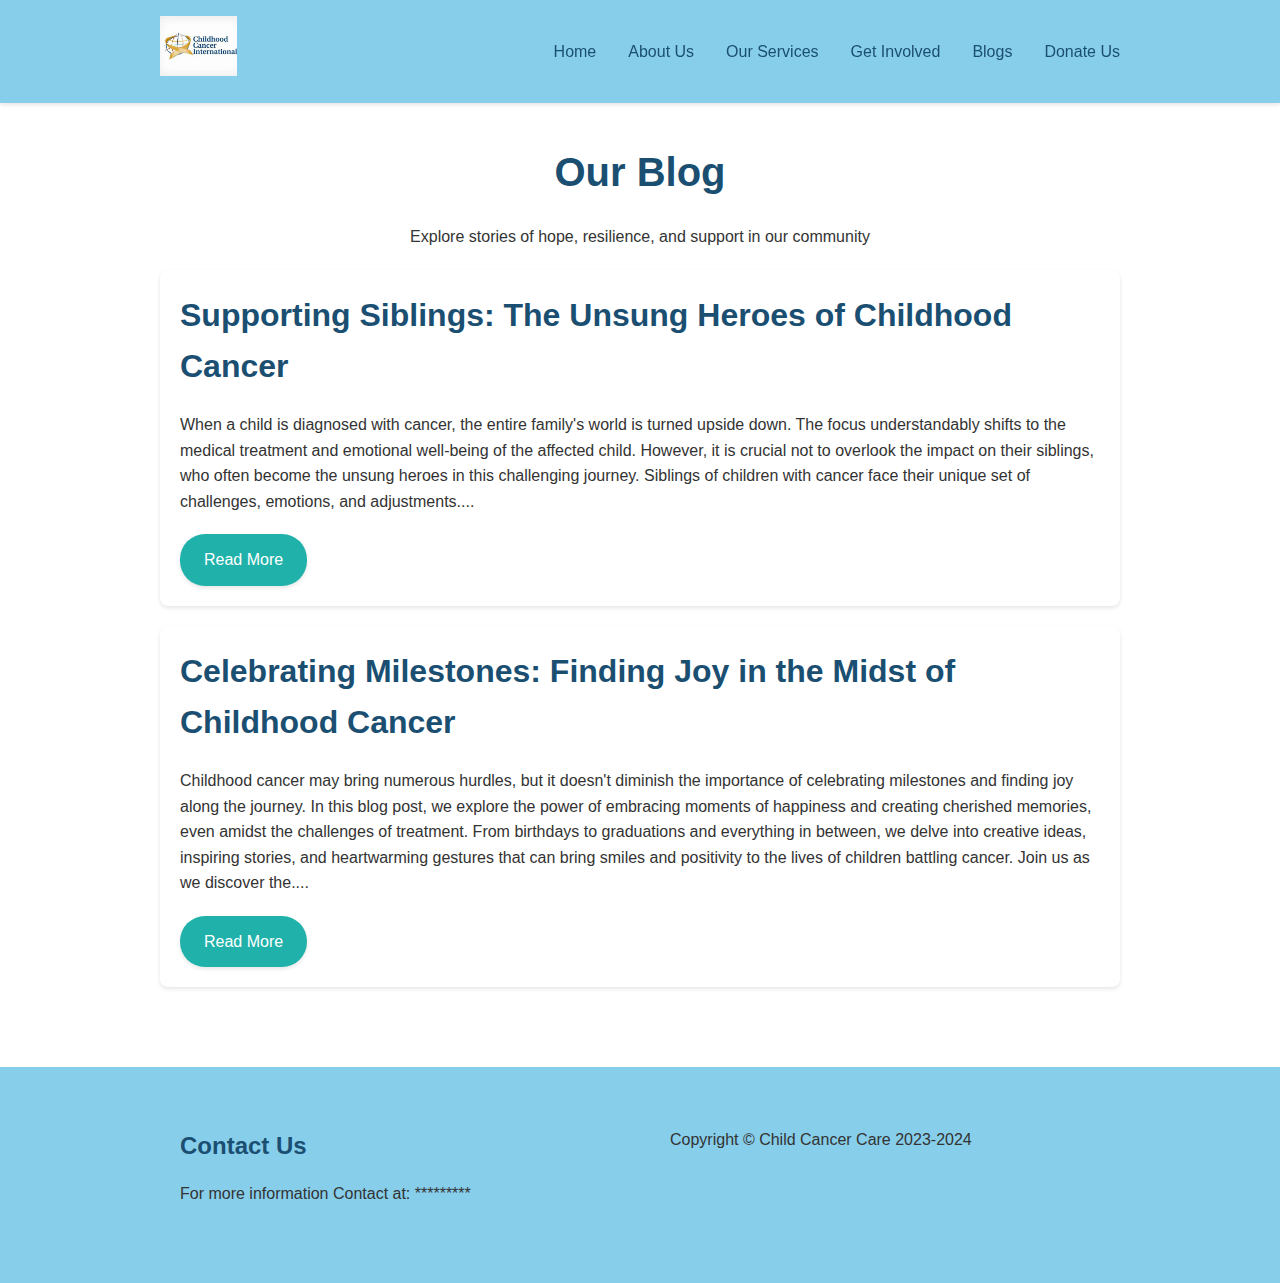
<file: Blogs.html>
<!DOCTYPE html>
<html lang="en">
<head>
    <meta charset="UTF-8">
    <meta name="viewport" content="width=device-width, initial-scale=1.0">
    <title>Blogs - Child Cancer Care</title>
    <link rel="stylesheet" href="styles.css">
</head>
<body>
    <!-- Navigation -->
    <nav class="navbar">
        <div class="nav-container">
            <a href="index.html" class="nav-logo">
                <img src="download.jpeg" alt="Child Cancer Care Logo" style="max-height: 60px;">
            </a>
            <ul class="nav-links">
                <li><a href="index.html">Home</a></li>
                <li><a href="AboutUs.html">About Us</a></li>
                <li><a href="OurServices.html">Our Services</a></li>
                <li><a href="GetInvolved.html">Get Involved</a></li>
                <li><a href="Blogs.html">Blogs</a></li>
                <li><a href="Donate_Us.html">Donate Us</a></li>
            </ul>
        </div>
    </nav>

    <main>
        <div class="container">
            <section class="section">
                <h1 class="text-center">Our Blog</h1>
                <p class="text-center mb-1">Explore stories of hope, resilience, and support in our community</p>

                <!-- Blog Posts -->
                <div class="card mb-1">
                    <h2>Supporting Siblings: The Unsung Heroes of Childhood Cancer</h2>
                    <p>When a child is diagnosed with cancer, the entire family's world is turned upside down. The focus understandably shifts to the medical treatment and emotional well-being of the affected child. However, it is crucial not to overlook the impact on their siblings, who often become the unsung heroes in this challenging journey. Siblings of children with cancer face their unique set of challenges, emotions, and adjustments....</p>
                    <div style="margin-top: 20px;">
                        <a href="Blog1.html" class="button">Read More</a>
                    </div>
                </div>

                <div class="card mb-1">
                    <h2>Celebrating Milestones: Finding Joy in the Midst of Childhood Cancer</h2>
                    <p>Childhood cancer may bring numerous hurdles, but it doesn't diminish the importance of celebrating milestones and finding joy along the journey. In this blog post, we explore the power of embracing moments of happiness and creating cherished memories, even amidst the challenges of treatment. From birthdays to graduations and everything in between, we delve into creative ideas, inspiring stories, and heartwarming gestures that can bring smiles and positivity to the lives of children battling cancer. Join us as we discover the....</p>
                    <div style="margin-top: 20px;">
                        <a href="Blog2.html" class="button">Read More</a>
                    </div>
                </div>
            </section>
        </div>
    </main>

    <!-- Footer -->
    <footer>
        <div class="container">
            <div class="footer-content">
                <div class="footer-section">
                    <h4>Contact Us</h4>
                    <p>For more information Contact at: *********</p>
                </div>
                <div class="footer-section">
                    <p>Copyright © Child Cancer Care 2023-2024</p>
                </div>
            </div>
        </div>
    </footer>
</body>
</html>
</file>
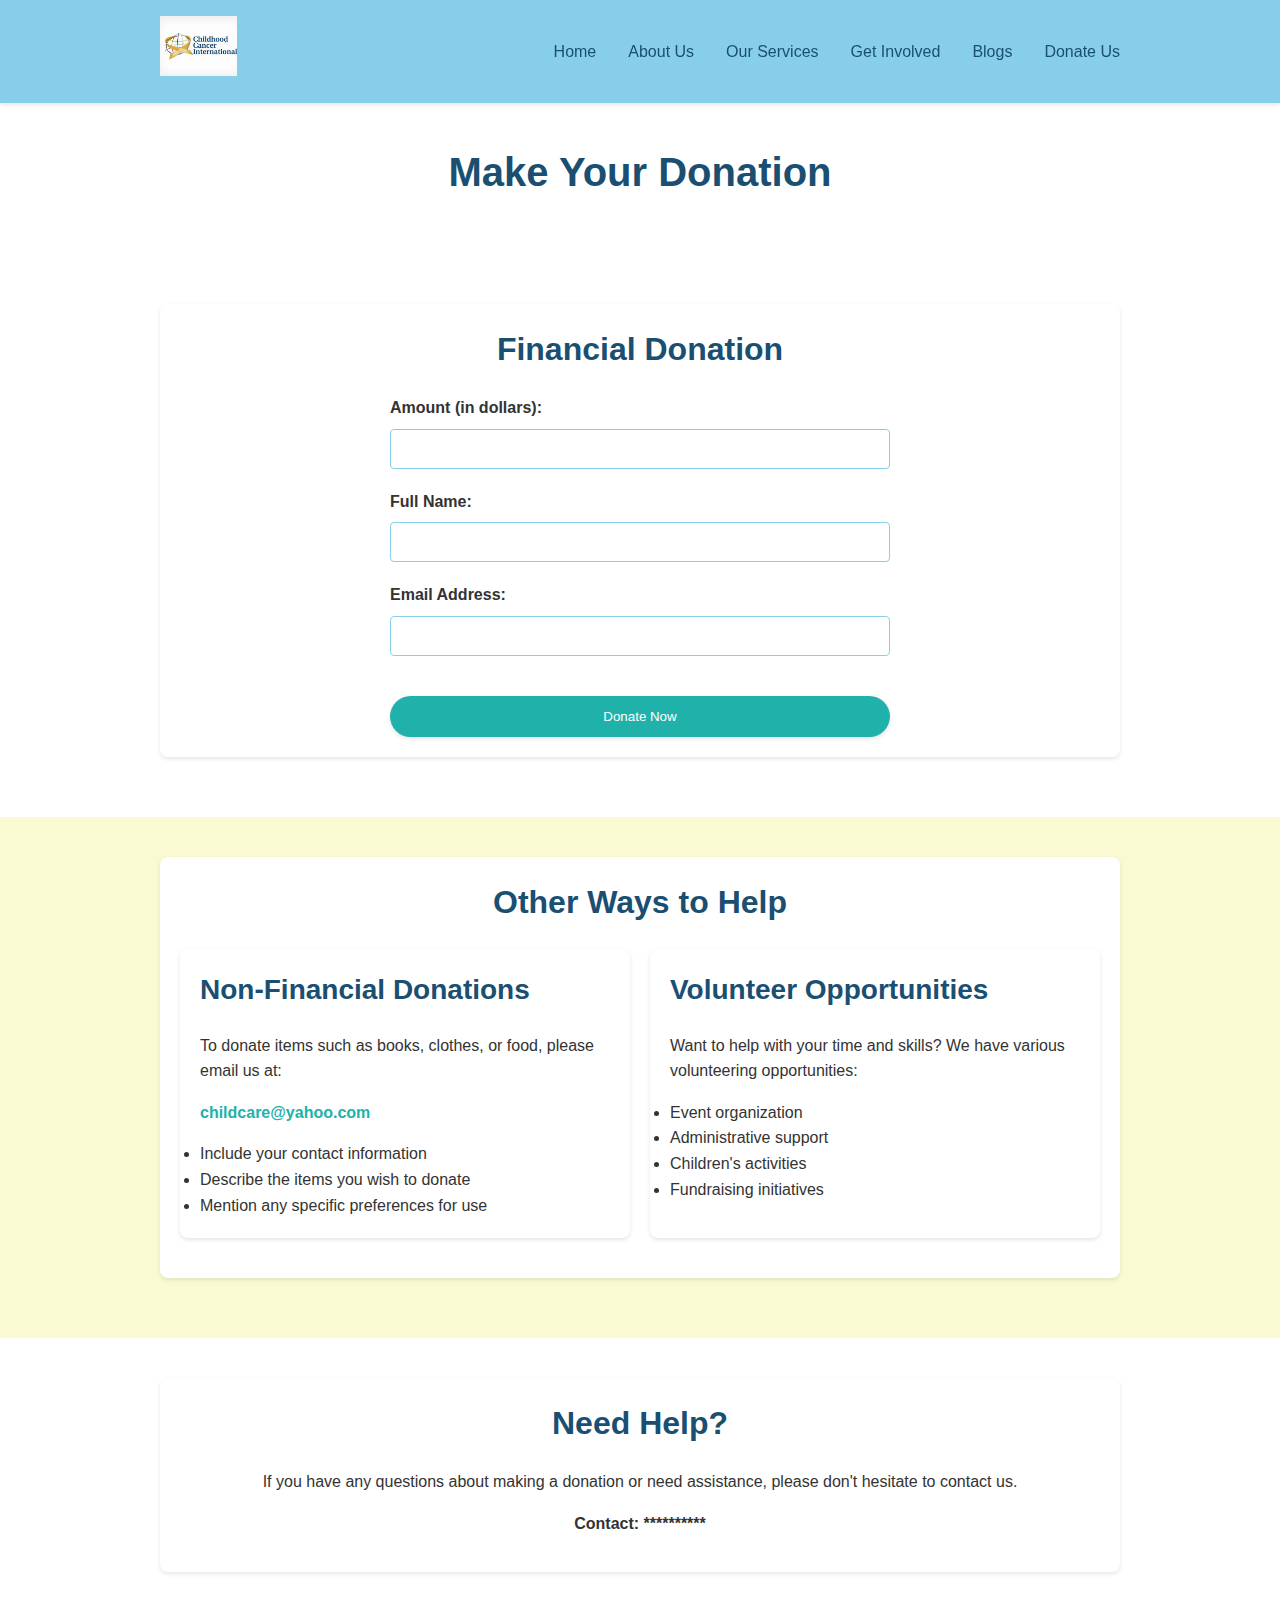
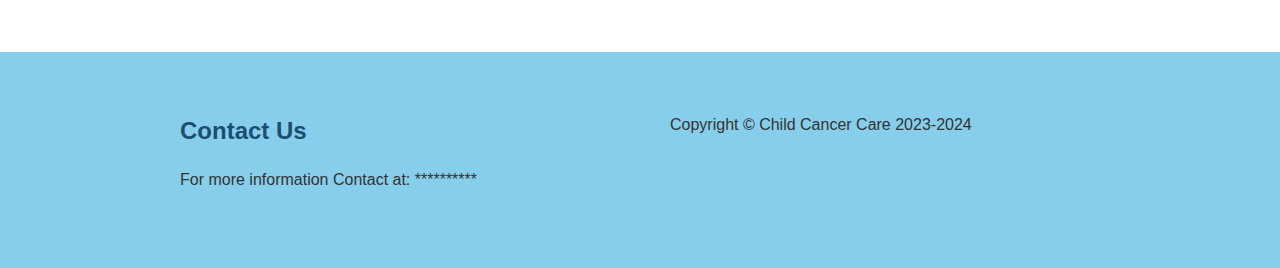
<file: Donate_Us2.html>
<!DOCTYPE html>
<html lang="en">
<head>
    <meta charset="UTF-8">
    <meta name="viewport" content="width=device-width, initial-scale=1.0">
    <title>Make a Donation - Child Cancer Care</title>
    <link rel="stylesheet" href="styles.css">
</head>
<body>
    <header>
        <nav class="navbar">
            <div class="nav-container">
                <a href="index.html" class="nav-logo">
                    <img src="download.jpeg" alt="Child Cancer Care Logo" style="max-height: 60px;">
                </a>
                <ul class="nav-links">
                    <li><a href="index.html">Home</a></li>
                    <li><a href="AboutUs.html">About Us</a></li>
                    <li><a href="OurServices.html">Our Services</a></li>
                    <li><a href="GetInvolved.html">Get Involved</a></li>
                    <li><a href="Blogs.html">Blogs</a></li>
                    <li><a href="Donate_Us.html">Donate Us</a></li>
                </ul>
            </div>
        </nav>
    </header>

    <main role="main">
        <section class="section">
            <div class="container">
                <h1 class="text-center">Make Your Donation</h1>
            </div>
        </section>

        <section class="section">
            <div class="container">
                <div class="card">
                    <h2 class="text-center mb-1">Financial Donation</h2>
                    <form action="#" method="POST" style="max-width: 500px; margin: 0 auto;">
                        <div style="margin-bottom: 20px;">
                            <label for="amount" style="display: block; margin-bottom: 8px; font-weight: bold;">Amount (in dollars):</label>
                            <input type="number" 
                                   id="amount" 
                                   name="amount" 
                                   min="1" 
                                   style="width: 100%; 
                                          padding: 10px; 
                                          border: 1px solid var(--primary-blue); 
                                          border-radius: 4px; 
                                          font-size: 16px;">
                        </div>
                        
                        <div style="margin-bottom: 20px;">
                            <label for="name" style="display: block; margin-bottom: 8px; font-weight: bold;">Full Name:</label>
                            <input type="text" 
                                   id="name" 
                                   name="name" 
                                   style="width: 100%; 
                                          padding: 10px; 
                                          border: 1px solid var(--primary-blue); 
                                          border-radius: 4px; 
                                          font-size: 16px;">
                        </div>
                        
                        <div style="margin-bottom: 20px;">
                            <label for="email" style="display: block; margin-bottom: 8px; font-weight: bold;">Email Address:</label>
                            <input type="email" 
                                   id="email" 
                                   name="email" 
                                   style="width: 100%; 
                                          padding: 10px; 
                                          border: 1px solid var(--primary-blue); 
                                          border-radius: 4px; 
                                          font-size: 16px;">
                        </div>

                        <button type="submit" 
                                class="button" 
                                style="width: 100%; 
                                       margin-top: 20px;">
                            Donate Now
                        </button>
                    </form>
                </div>
            </div>
        </section>

        <section class="section-accent">
            <div class="container">
                <div class="card">
                    <h2 class="text-center">Other Ways to Help</h2>
                    <div class="grid" style="display: grid; grid-template-columns: repeat(auto-fit, minmax(250px, 1fr)); gap: 20px;">
                        <div class="card">
                            <h3>Non-Financial Donations</h3>
                            <p>To donate items such as books, clothes, or food, please email us at:</p>
                            <p style="font-weight: bold; color: var(--primary-teal);">childcare@yahoo.com</p>
                            <ul style="margin-top: 15px;">
                                <li>Include your contact information</li>
                                <li>Describe the items you wish to donate</li>
                                <li>Mention any specific preferences for use</li>
                            </ul>
                        </div>
                        
                        <div class="card">
                            <h3>Volunteer Opportunities</h3>
                            <p>Want to help with your time and skills? We have various volunteering opportunities:</p>
                            <ul>
                                <li>Event organization</li>
                                <li>Administrative support</li>
                                <li>Children's activities</li>
                                <li>Fundraising initiatives</li>
                            </ul>
                        </div>
                    </div>
                </div>
            </div>
        </section>

        <section class="section">
            <div class="container">
                <div class="card text-center">
                    <h2>Need Help?</h2>
                    <p>If you have any questions about making a donation or need assistance, please don't hesitate to contact us.</p>
                    <p style="font-weight: bold; margin-top: 10px;">Contact: **********</p>
                </div>
            </div>
        </section>
    </main>

    <footer>
        <div class="container">
            <div class="footer-content">
                <div class="footer-section">
                    <h4>Contact Us</h4>
                    <p>For more information Contact at: **********</p>
                </div>
                <div class="footer-section">
                    <p>Copyright © Child Cancer Care 2023-2024</p>
                </div>
            </div>
        </div>
    </footer>
</body>
</html>
</file>
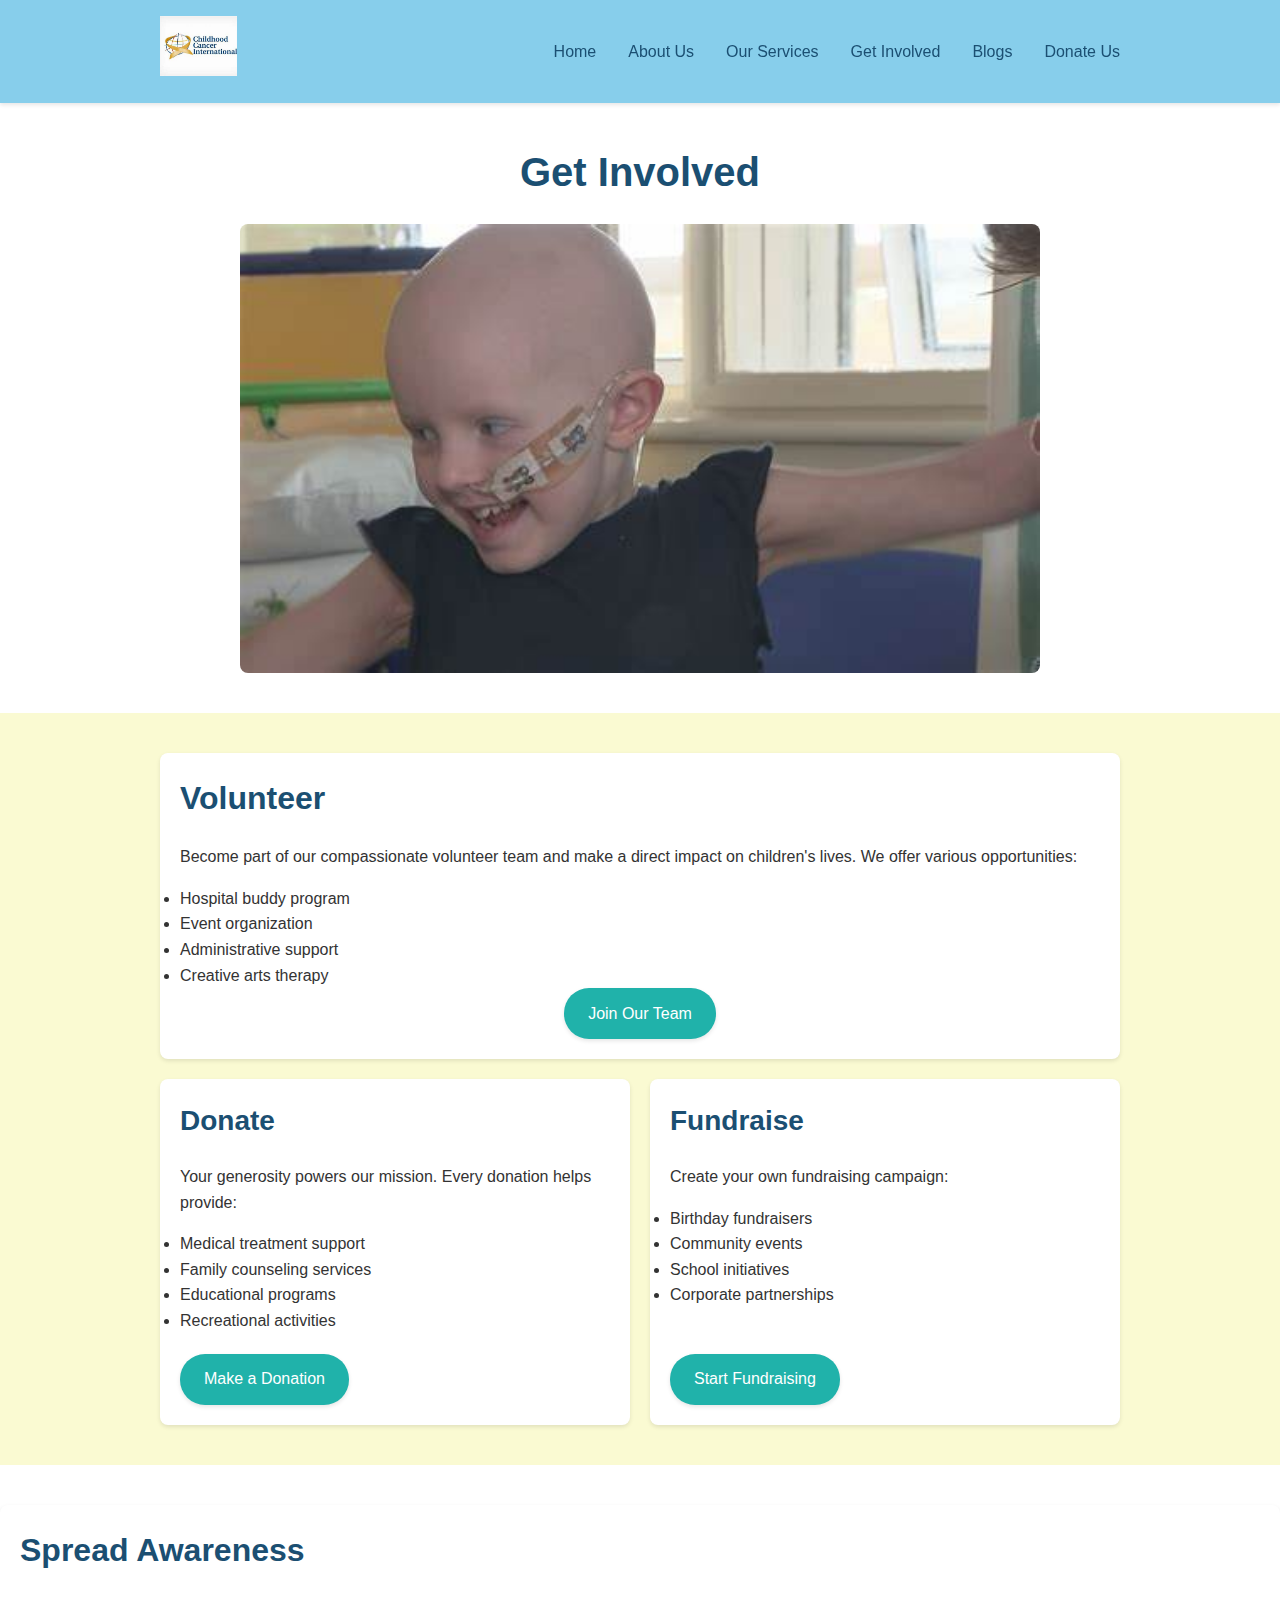
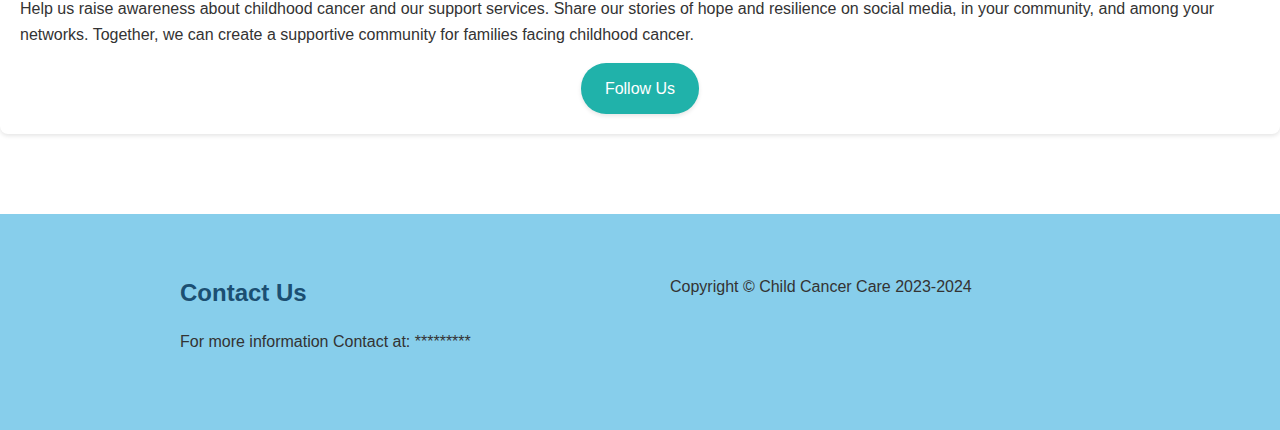
<file: GetInvolved.html>
<!DOCTYPE html>
<html lang="en">
<head>
    <meta charset="UTF-8">
    <meta name="viewport" content="width=device-width, initial-scale=1.0">
    <title>Get Involved - Child Cancer Care</title>
    <link rel="stylesheet" href="styles.css">
</head>
<body>
    <!-- Navigation -->
    <nav class="navbar">
        <div class="nav-container">
            <a href="index.html" class="nav-logo">
                <img src="download.jpeg" alt="Child Cancer Care Logo" style="max-height: 60px;">
            </a>
            <ul class="nav-links">
                <li><a href="index.html">Home</a></li>
                <li><a href="AboutUs.html">About Us</a></li>
                <li><a href="OurServices.html">Our Services</a></li>
                <li><a href="GetInvolved.html">Get Involved</a></li>
                <li><a href="Blogs.html">Blogs</a></li>
                <li><a href="Donate_Us.html">Donate Us</a></li>
            </ul>
        </div>
    </nav>

    <main>
        <!-- Title Section -->    
        <section class="section">
            <div class="container">
                <h1 class="text-center">Get Involved</h1>
                <img src="Get-Involved.jpg" 
                        alt="Child Cancer Care Services" 
                        class="img-round mb-1" 
                        style="width: 100%; max-width: 800px; display: block; margin: 0 auto;">
            </div>
        </section>

        <!-- Ways to Help Section -->
        <section class="section-accent">
            <div class="container">
                <div class="card mb-1">
                    <h2>Volunteer</h2>
                    <p>Become part of our compassionate volunteer team and make a direct impact on children's lives. We offer various opportunities:</p>
                    <ul>
                        <li>Hospital buddy program</li>
                        <li>Event organization</li>
                        <li>Administrative support</li>
                        <li>Creative arts therapy</li>
                    </ul>
                    <div class="text-center">
                        <a href="#volunteer" class="button">Join Our Team</a>
                    </div>
                </div>

                <div class="footer-content">
                    <div class="card fundraising-card">
                        <h3>Donate</h3>
                        <p>Your generosity powers our mission. Every donation helps provide:</p>
                        <ul>
                            <li>Medical treatment support</li>
                            <li>Family counseling services</li>
                            <li>Educational programs</li>
                            <li>Recreational activities</li>
                        </ul>
                        <div class="button-container">
                            <a href="Donate_Us.html" class="button">Make a Donation</a>
                        </div>
                    </div>

                    <div class="card fundraising-card">
                        <h3>Fundraise</h3>
                        <p>Create your own fundraising campaign:</p>
                        <ul>
                            <li>Birthday fundraisers</li>
                            <li>Community events</li>
                            <li>School initiatives</li>
                            <li>Corporate partnerships</li>
                        </ul>
                        <div class="button-container">
                            <a href="#" class="button">Start Fundraising</a>
                        </div>
                    </div>                        
                    </div>
                </div>
            </div>
        </section>

        <!-- Spread Awareness Section -->
        <section class="section">
            <div class="card">
                <h2>Spread Awareness</h2>
                <p>Help us raise awareness about childhood cancer and our support services. Share our stories of hope and resilience on social media, in your community, and among your networks. Together, we can create a supportive community for families facing childhood cancer.</p>
                <div class="text-center">
                    <a href="#social" class="button">Follow Us</a>
                </div>
            </div>
        </section>
    </main>

    <!-- Footer -->
    <footer>
        <div class="container">
            <div class="footer-content">
                <div class="footer-section">
                    <h4>Contact Us</h4>
                    <p>For more information Contact at: *********</p>
                </div>
                <div class="footer-section">
                    <p>Copyright © Child Cancer Care 2023-2024</p>
                </div>
            </div>
        </div>
    </footer>
</body>
</html>
</file>
<file: styles.css>
/* Reset default styles */
* {
    margin: 0;
    padding: 0;
    box-sizing: border-box;
}

/* Global styles and variables */
:root {
    --primary-blue: #87CEEB;
    --primary-teal: #20B2AA;
    --accent-green: #98FB98;
    --accent-yellow: #FAFAD2;
    --text-gray: #333333;
    --text-dark-blue: #1B4F72;
    --max-width: 1000px;
    --spacing: 20px;
}

body {
    font-family: Arial, Helvetica, sans-serif;
    line-height: 1.6;
    color: var(--text-gray);
    background-color: #FFFFFF;
}

/* Container for content width limitation */
.container {
    max-width: var(--max-width);
    margin: 0 auto;
    padding: 0 var(--spacing);
}

/* Typography styles */
h1, h2, h3, h4, h5, h6 {
    color: var(--text-dark-blue);
    margin-bottom: var(--spacing);
    font-weight: 600;
}

h1 { font-size: 2.5rem; }
h2 { font-size: 2rem; }
h3 { font-size: 1.75rem; }
h4 { font-size: 1.5rem; }
h5 { font-size: 1.25rem; }
h6 { font-size: 1rem; }

p {
    margin-bottom: 1rem;
    color: var(--text-gray);
}

/* Navigation styles */
.navbar {
    background-color: var(--primary-blue);
    position: fixed;
    top: 0;
    width: 100%;
    padding: 1rem 0;
    box-shadow: 0 2px 4px rgba(0, 0, 0, 0.1);
    z-index: 1000;
}

.nav-container {
    display: flex;
    justify-content: space-between;
    align-items: center;
    max-width: var(--max-width);
    margin: 0 auto;
    padding: 0 var(--spacing);
}

.nav-logo {
    font-size: 1.5rem;
    color: var(--text-dark-blue);
    text-decoration: none;
    font-weight: bold;
}

.nav-links {
    display: flex;
    gap: 2rem;
    list-style: none;
}

.nav-links a {
    color: var(--text-dark-blue);
    text-decoration: none;
    transition: color 0.3s ease;
}

.nav-links a:hover {
    color: white;
}

/* Main content area */
main {
    margin-top: 80px; /* Account for fixed navbar */
    padding: var(--spacing) 0;
}

/* Button styles */
.button {
    display: inline-block;
    padding: 0.8rem 1.5rem;
    background-color: var(--primary-teal);
    color: white;
    text-decoration: none;
    border-radius: 25px;
    transition: all 0.3s ease;
    border: none;
    cursor: pointer;
    box-shadow: 0 2px 4px rgba(0, 0, 0, 0.1);
}

.button:hover {
    background-color: var(--primary-blue);
    transform: translateY(-2px);
    box-shadow: 0 4px 8px rgba(0, 0, 0, 0.2);
}

/* Link styles */
a {
    color: var(--primary-teal);
    text-decoration: none;
    transition: all 0.3s ease;
}

a:hover {
    text-decoration: underline;
    color: var(--text-dark-blue);
}

/* Card styles */
.card {
    background-color: white;
    border-radius: 8px;
    padding: var(--spacing);
    margin-bottom: var(--spacing);
    box-shadow: 0 2px 4px rgba(0, 0, 0, 0.1);
    transition: transform 0.3s ease;
}

.card:hover {
    transform: translateY(-5px);
}

/* Image styles */
.img-round {
    border-radius: 8px;
    max-width: 100%;
    height: auto;
}

.img-circle {
    border-radius: 50%;
    max-width: 100%;
    height: auto;
}

/* Icon styles */
.icon {
    width: 24px;
    height: 24px;
    fill: var(--primary-teal);
    transition: fill 0.3s ease;
}

.icon:hover {
    fill: var(--text-dark-blue);
}

/* Section styles */
.section {
    padding: calc(var(--spacing) * 2) 0;
}

.section-accent {
    background-color: var(--accent-yellow);
    padding: calc(var(--spacing) * 2) 0;
}

/* Footer styles */
footer {
    background-color: var(--primary-blue);
    color: var(--text-dark-blue);
    padding: calc(var(--spacing) * 2) 0;
    margin-top: auto;
}

.footer-content {
    display: grid;
    grid-template-columns: repeat(auto-fit, minmax(250px, 1fr));
    gap: var(--spacing);
}

.footer-section {
    padding: var(--spacing);
}

.footer-section h4 {
    margin-bottom: 1rem;
}

.footer-links {
    list-style: none;
}

.footer-links li {
    margin-bottom: 0.5rem;
}

.fundraising-card {
    display: flex;
    flex-direction: column;
    height: 100%;
}

.button-container {
    margin-top: auto;
}

/* Utility classes */
.text-center { text-align: center; }
.mt-1 { margin-top: var(--spacing); }
.mb-1 { margin-bottom: var(--spacing); }
.p-1 { padding: var(--spacing); }

/* Responsive design */
@media (max-width: 768px) {
    .nav-links {
        gap: 1rem;
    }
    
    h1 { font-size: 2rem; }
    h2 { font-size: 1.75rem; }
    h3 { font-size: 1.5rem; }
    
    .footer-content {
        grid-template-columns: 1fr;
    }
}

@media (max-width: 480px) {
    .nav-container {
        flex-direction: column;
        gap: 1rem;
    }
    
    .button {
        width: 100%;
        text-align: center;
    }
}
</file>
